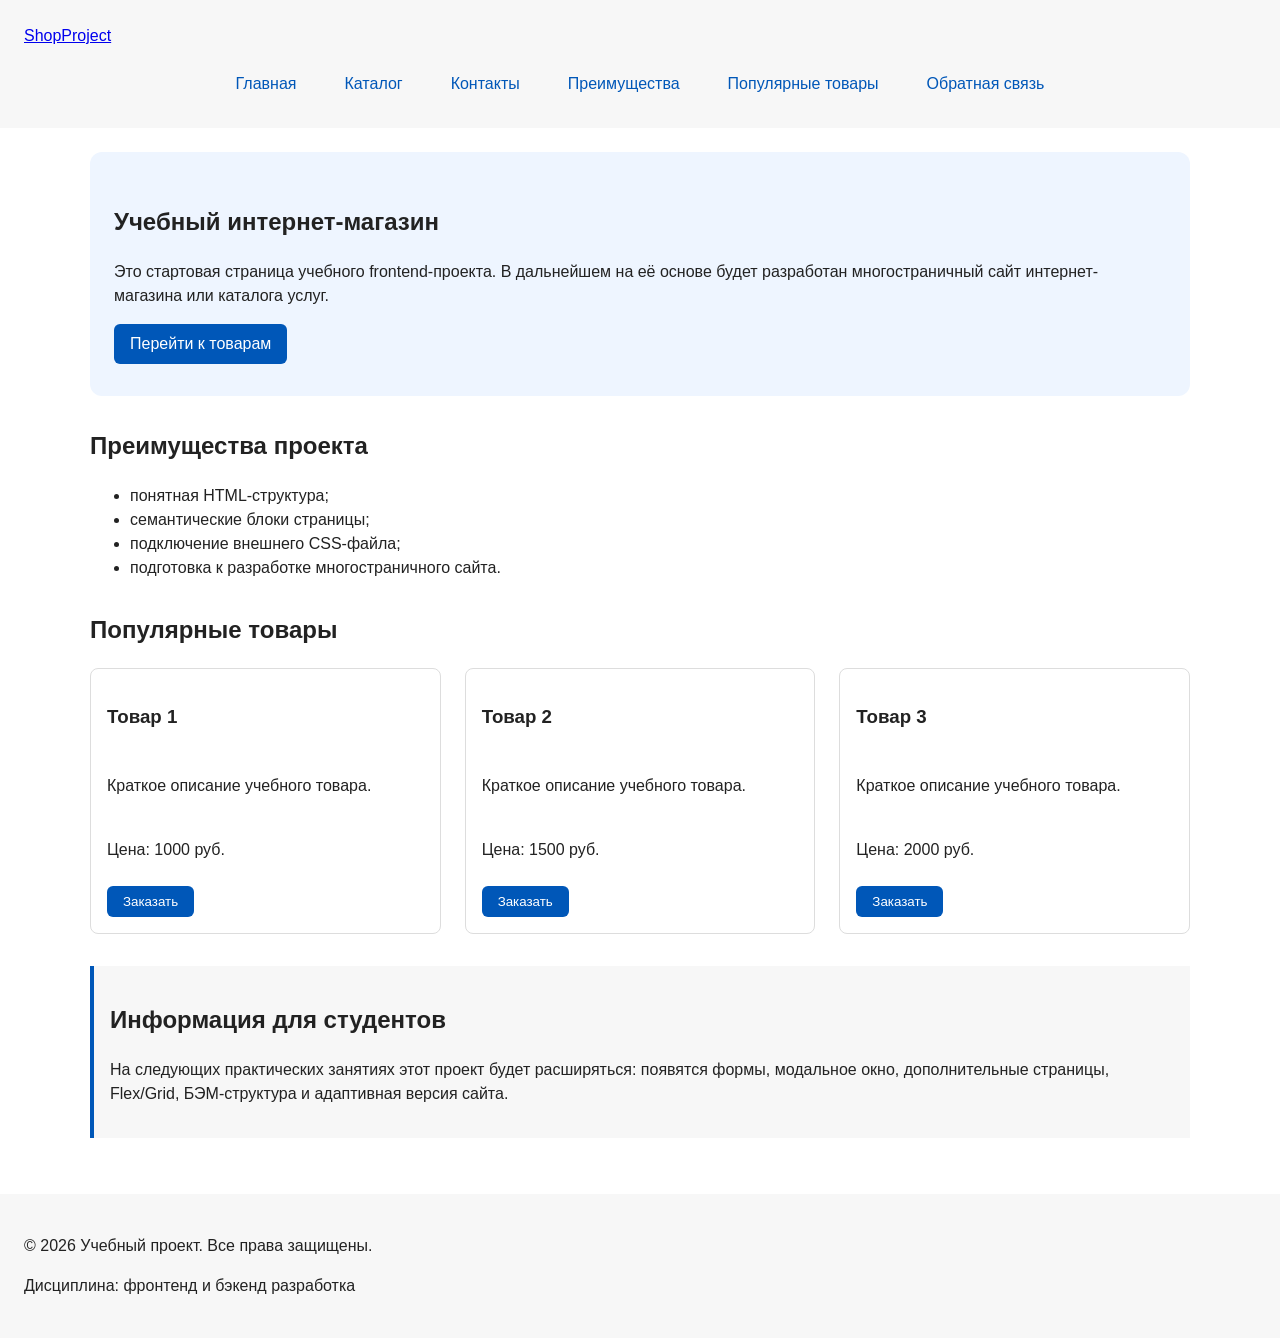
<file: index.html>
<!DOCTYPE html>
<html lang="ru">
<head>
  <meta charset="UTF-8">
  <meta name="viewport" content="width=device-width, initial-scale=1.0">
  <meta property="og:type" content="website">
  <meta property="og:title" content="Контакты — Учебный интернет-магазин">
  <meta property="og:description" content="Контактная информация учебного интернет-магазина.">
  <meta property="og:image" content="https://mumumel.github.io/kr1-html-css-shop/images/preview.jpg">
  <meta property="og:url" content="https://mumumel.github.io/kr1-html-css-shop/contacts.html">
  <title>Учебный интернет-магазин</title>
  <link rel="stylesheet" href="css/style.css">
  <script src="js/main.js" defer></script>
</head>
<body>
  <header>
    <div class="site-header">
    <a class="site-logo" href="index.html">ShopProject</a>

    <nav class="site-nav" aria-label="Основная навигация">
      <ul class="site-nav__list">
        <li><a href="index.html">Главная</a></li>
        <li><a href="catalog.html">Каталог</a></li>
        <li><a href="contacts.html">Контакты</a></li>
        <li><a href="index.html#advantages">Преимущества</a></li>
        <li><a href="index.html#popular">Популярные товары</a></li>
        <li><a href="index.html#contacts">Обратная связь</a></li>
      </ul>
    </nav>
  </div>
  </header>

  <main>
    <section class="hero">
      <h1>Учебный интернет-магазин</h1>
      <p>
        Это стартовая страница учебного frontend-проекта.
        В дальнейшем на её основе будет разработан многостраничный сайт
        интернет-магазина или каталога услуг.
      </p>
      <a class="button" href="#popular">Перейти к товарам</a>
    </section>
    
    <section class="section" id="advantages">
      <h2>Преимущества проекта</h2>

      <ul class="advantages-list">
        <li>понятная HTML-структура;</li>
        <li>семантические блоки страницы;</li>
        <li>подключение внешнего CSS-файла;</li>
        <li>подготовка к разработке многостраничного сайта.</li>
      </ul>
    </section>

    <section class="section" id="popular">
      <h2>Популярные товары</h2>

      <div class="products-grid">
        <article class="product-card">
          <h3>Товар 1</h3>
          <p>Краткое описание учебного товара.</p>
          <p>Цена: 1000 руб.</p>
          <button class="button product-card__button" type="button" data-product="Товар 1">
            Заказать
          </button>
        </article>

        <article class="product-card">
          <h3>Товар 2</h3>
          <p>Краткое описание учебного товара.</p>
          <p>Цена: 1500 руб.</p>
          <button class="button product-card__button" type="button" data-product="Товар 2">
            Заказать
          </button>
        </article>

        <article class="product-card">
          <h3>Товар 3</h3>
          <p>Краткое описание учебного товара.</p>
          <p>Цена: 2000 руб.</p>
          <button class="button product-card__button" type="button" data-product="Товар 3">
            Заказать
          </button>
        </article>
      </div>
    </section>

    <aside class="aside-info">
    <h2>Информация для студентов</h2>
      <p>
        На следующих практических занятиях этот проект будет расширяться:
        появятся формы, модальное окно, дополнительные страницы, Flex/Grid,
        БЭМ-структура и адаптивная версия сайта.
      </p>
    </aside>
  </main>

  <footer id="contacts">
    <p>&copy; 2026 Учебный проект. Все права защищены.</p>
    <p>Дисциплина: фронтенд и бэкенд разработка</p>
  </footer>
  
  <dialog class="order-dialog" id="order-dialog" aria-labelledby="order-dialog-title">
    <h2 id="order-dialog-title">Оформление заявки</h2>

    <form class="order-form" id="order-form" action="#" method="post" novalidate>
      <input id="selected-product" name="selected-product" type="hidden">

      <div class="form-field">
        <label for="order-name">Имя</label>
        <input
          id="order-name"
          name="name"
          type="text"
          placeholder="Введите ваше имя"
          minlength="2"
          autocomplete="given-name"
          required
        >
      </div>

      <div class="form-field">
        <label for="order-email">E-mail</label>
        <input
          id="order-email"
          name="email"
          type="email"
          placeholder="example@mail.ru"
          autocomplete="email"
          required
        >
      </div>

      <div class="form-field">
        <label for="order-phone">Телефон</label>
        <input
          id="order-phone"
          name="phone"
          type="tel"
          inputmode="tel"
          placeholder="+7 (900) 000-00-00"
          pattern="^\+7 \(\d{3}\) \d{3}-\d{2}-\d{2}$"
          required
        >
        <small>Формат: +7 (900) 000-00-00</small>
      </div>

      <div class="form-field">
        <label for="order-date">Дата связи</label>
        <input
          id="order-date"
          name="date"
          type="date"
        >
      </div>

      <div class="form-field">
        <label for="order-topic">Тема заявки</label>
        <select id="order-topic" name="topic" required>
          <option value="">Выберите тему</option>
          <option value="product">Заказ товара</option>
          <option value="consultation">Консультация</option>
          <option value="delivery">Доставка</option>
        </select>
      </div>

      <div class="form-field">
        <label for="order-comment">Комментарий</label>
        <textarea
          id="order-comment"
          name="comment"
          rows="4"
          placeholder="Укажите дополнительную информацию"
        ></textarea>
      </div>

      <div class="form-field form-field--checkbox">
        <label>
          <input
            id="order-agreement"
            name="agreement"
            type="checkbox"
            required
          >
          Я согласен на обработку данных
        </label>
      </div>

      <div class="form-actions">
        <button type="button" id="close-order-dialog">Закрыть</button>
        <button type="submit">Отправить заявку</button>
      </div>
    </form>
  </dialog>

  <p class="success-message" id="success-message" hidden>
    Форма успешно отправлена!
  </p>
</body>
</html>
</file>
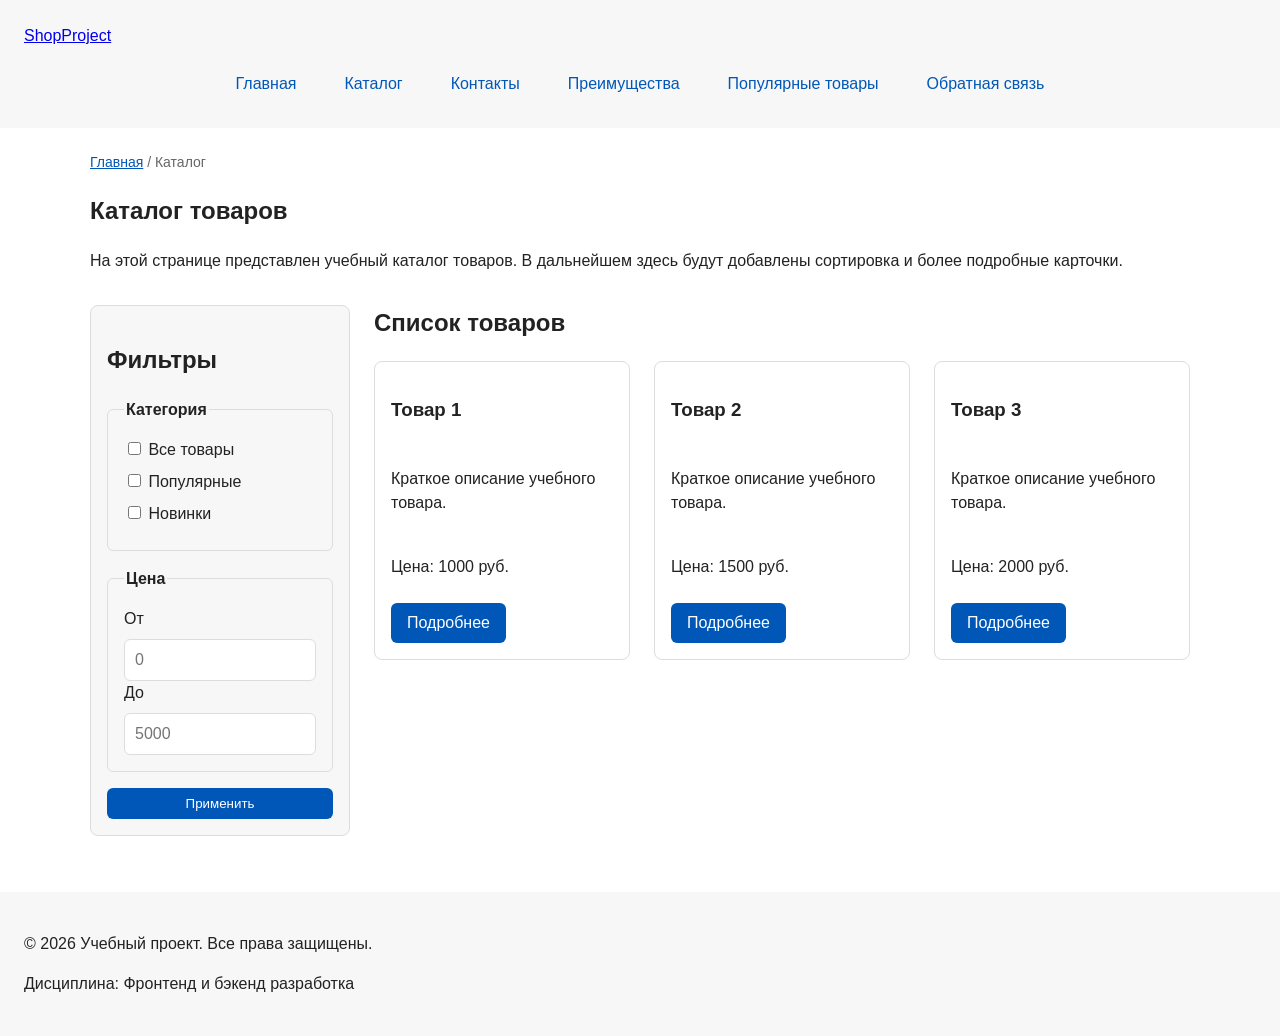
<file: catalog.html>
<!DOCTYPE html>
<html lang="ru">
<head>
  <meta charset="UTF-8">
  <meta name="viewport" content="width=device-width, initial-scale=1.0">
  <meta name="description" content="Каталог товаров учебного интернет-магазина.">
  <meta property="og:type" content="website">
  <meta property="og:title" content="Контакты — Учебный интернет-магазин">
  <meta property="og:description" content="Контактная информация учебного интернет-магазина.">
  <meta property="og:image" content="https://mumumel.github.io/kr1-html-css-shop/images/preview.jpg">
  <meta property="og:url" content="https://mumumel.github.io/kr1-html-css-shop/contacts.html">
  <title>Каталог товаров — Учебный интернет-магазин</title>
  <link rel="stylesheet" href="css/style.css">
</head>
<body>
  <header>
    <div class="site-header">
      <a class="site-logo" href="index.html">ShopProject</a>

      <nav class="site-nav" aria-label="Основная навигация">
        <ul class="site-nav__list">
          <li><a href="index.html">Главная</a></li>
          <li><a href="catalog.html">Каталог</a></li>
          <li><a href="contacts.html">Контакты</a></li>
          <li><a href="index.html#advantages">Преимущества</a></li>
          <li><a href="index.html#popular">Популярные товары</a></li>
          <li><a href="index.html#contacts">Обратная связь</a></li>
        </ul>
      </nav>
    </div>
  </header>

  <main>
    <nav class="breadcrumbs" aria-label="Хлебные крошки">
      <a href="index.html">Главная</a>
      <span>Каталог</span>
    </nav>

    <section class="section">
      <h1>Каталог товаров</h1>
      <p>
        На этой странице представлен учебный каталог товаров.
        В дальнейшем здесь будут добавлены сортировка и более
        подробные карточки.
      </p>
    </section>

    <section class="catalog-layout">
      <aside class="catalog-filters">
        <h2>Фильтры</h2>

        <form class="filters-form" action="#" method="get">
          <fieldset>
            <legend>Категория</legend>

            <label>
              <input type="checkbox" name="category" value="all">
              Все товары
            </label>

            <label>
              <input type="checkbox" name="category" value="popular">
              Популярные
            </label>

            <label>
              <input type="checkbox" name="category" value="new">
              Новинки
            </label>
          </fieldset>

          <fieldset>
            <legend>Цена</legend>

            <label for="price-from">От</label>
            <input id="price-from" name="price-from" type="number" min="0" placeholder="0">

            <label for="price-to">До</label>
            <input id="price-to" name="price-to" type="number" min="0" placeholder="5000">
          </fieldset>

          <button class="button" type="submit">Применить</button>
        </form>
      </aside>

      <section class="section">
        <h2>Список товаров</h2>

        <div class="products-grid">
          <article class="product-card">
            <h3>Товар 1</h3>
            <p>Краткое описание учебного товара.</p>
            <p>Цена: 1000 руб.</p>
            <a class="button" href="index.html#popular">Подробнее</a>
          </article>

          <article class="product-card">
            <h3>Товар 2</h3>
            <p>Краткое описание учебного товара.</p>
            <p>Цена: 1500 руб.</p>
            <a class="button" href="index.html#popular">Подробнее</a>
          </article>

          <article class="product-card">
            <h3>Товар 3</h3>
            <p>Краткое описание учебного товара.</p>
            <p>Цена: 2000 руб.</p>
            <a class="button" href="index.html#popular">Подробнее</a>
          </article>
        </div>
      </section>
    </section>
  </main>

  <footer>
    <p>&copy; 2026 Учебный проект. Все права защищены.</p>
    <p>Дисциплина: Фронтенд и бэкенд разработка</p>
  </footer>
</body>
</html>
</file>
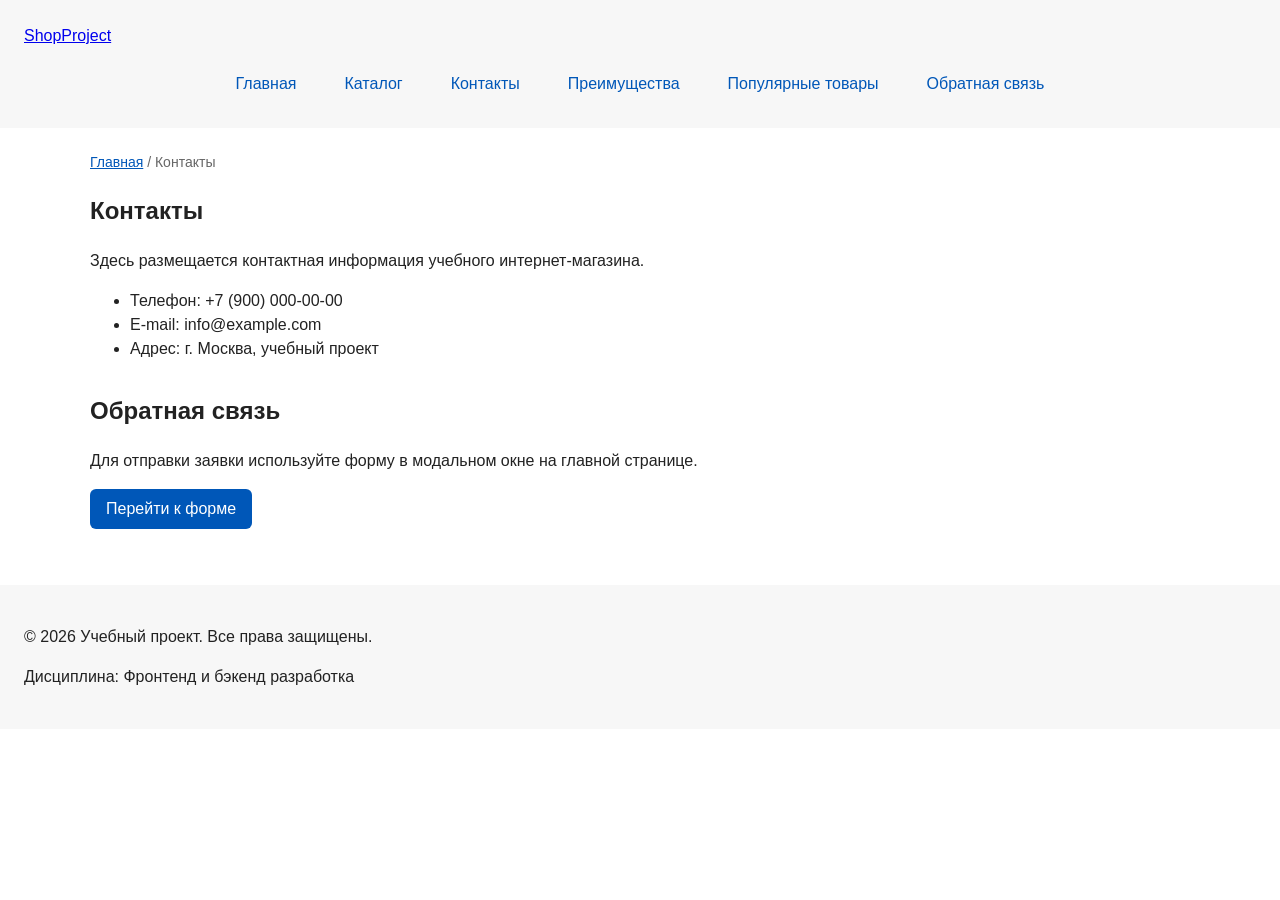
<file: contacts.html>
<!DOCTYPE html>
<html lang="ru">
<head>
  <meta charset="UTF-8">
  <meta name="viewport" content="width=device-width, initial-scale=1.0">
  <meta name="description" content="Контактная информация учебного интернет-магазина.">
  <meta property="og:type" content="website">
  <meta property="og:title" content="Контакты — Учебный интернет-магазин">
  <meta property="og:description" content="Контактная информация учебного интернет-магазина.">
  <meta property="og:image" content="https://mumumel.github.io/kr1-html-css-shop/images/preview.jpg">
  <meta property="og:url" content="https://mumumel.github.io/kr1-html-css-shop/contacts.html">
  <title>Контакты — Учебный интернет-магазин</title>
  <link rel="stylesheet" href="css/style.css">
</head>
<body>
  <header>
    <div class="site-header">
      <a class="site-logo" href="index.html">ShopProject</a>

      <nav class="site-nav" aria-label="Основная навигация">
        <ul class="site-nav__list">
          <li><a href="index.html">Главная</a></li>
          <li><a href="catalog.html">Каталог</a></li>
          <li><a href="contacts.html">Контакты</a></li>
          <li><a href="index.html#advantages">Преимущества</a></li>
          <li><a href="index.html#popular">Популярные товары</a></li>
          <li><a href="index.html#contacts">Обратная связь</a></li>
        </ul>
      </nav>
    </div>
  </header>

  <main>
    <nav class="breadcrumbs" aria-label="Хлебные крошки">
      <a href="index.html">Главная</a>
      <span>Контакты</span>
    </nav>

    <section class="section">
      <h1>Контакты</h1>
      <p>
        Здесь размещается контактная информация учебного интернет-магазина.
      </p>

      <ul>
        <li>Телефон: +7 (900) 000-00-00</li>
        <li>E-mail: info@example.com</li>
        <li>Адрес: г. Москва, учебный проект</li>
      </ul>
    </section>

    <section class="section" id="feedback">
      <h2>Обратная связь</h2>
      <p>
        Для отправки заявки используйте форму в модальном окне на главной странице.
      </p>
      <a class="button" href="index.html#contacts">Перейти к форме</a>
    </section>
  </main>

  <footer>
    <p>&copy; 2026 Учебный проект. Все права защищены.</p>
    <p>Дисциплина: Фронтенд и бэкенд разработка</p>
  </footer>
</body>
</html>
</file>
<file: css/style.css>
/* ===============================
   1. Переменные проекта
   =============================== */
:root {
  /* Основные цвета проекта */
  --color-bg: #ffffff;
  --color-text: #222222;
  --color-muted: #666666;
  --color-primary: #0057b8;
  --color-primary-dark: #003f86;
  --color-border: #dddddd;
  --color-surface: #f7f7f7;
  --color-surface-accent: #eef5ff;
  --color-danger: #b00020;
  --color-success: #168a2f;
  --color-success-bg: #eefaf0;
  --color-white: #ffffff;

  /* Отступы */
  --space-xs: 4px;
  --space-sm: 8px;
  --space-md: 16px;
  --space-lg: 24px;
  --space-xl: 32px;

  /* Скругления */
  --radius-sm: 6px;
  --radius-md: 8px;
  --radius-lg: 12px;

  /* Размеры */
  --container-width: 1100px;
}

/* ===============================
   2. Базовые стили
   =============================== */
* {
  box-sizing: border-box;
}

body {
  margin: 0;
  font-family: Arial, sans-serif;
  line-height: 1.5;
  color: var(--color-text);
  background-color: var(--color-bg);
}

header,
main,
footer {
  padding: var(--space-lg);
}

header {
  background-color: var(--color-surface);
}

footer {
  background-color: var(--color-surface);
}

html {
  scroll-behavior: smooth;
}

/* ===============================
   3. Общие элементы интерфейса
   =============================== */
a:focus-visible {
  outline: 2px solid var(--color-primary);
  outline-offset: 3px;
}

.site-nav__list a {
  display: inline-block;
  padding: var(--space-sm) var(--space-md);
  color: var(--color-primary);
  text-decoration: none;
  border-radius: var(--radius-sm);
}

.site-nav__list a:hover {
  color: var(--color-white);
  background-color: var(--color-primary);
}

.site-nav__list {
  display: flex;
  flex-wrap: wrap;
  justify-content: center;
  align-items: center;
  gap: var(--space-md);
  padding: 0;
  margin: var(--space-md) 0 0;
  list-style: none;
}

.catalog-layout {
  max-width: var(--container-width);
  margin: 0 auto var(--space-xl);
  display: grid;
  grid-template-columns: 260px 1fr;
  grid-template-areas: "filters products";
  gap: var(--space-lg);
}

.catalog-filters {
  grid-area: filters;
  padding: var(--space-md);
  border: 1px solid var(--color-border);
  border-radius: var(--radius-md);
  background-color: var(--color-surface);
}

.catalog-products {
  grid-area: products;
}

.button {
  display: inline-block;
  padding: var(--space-sm) var(--space-md);
  color: var(--color-white);
  background-color: var(--color-primary);
  text-decoration: none;
  border: none;
  border-radius: var(--radius-sm);
  cursor: pointer;
}

.button:hover {
  background-color: var(--color-primary-dark);
}

.button:focus-visible {
  outline: 2px solid var(--color-primary);
  outline-offset: 3px;
}

.button:disabled {
  opacity: 0.6;
  cursor: not-allowed;
}

:target {
  outline: 2px dashed var(--color-primary);
  outline-offset: 4px;
}

/* ===============================
   4. Компоненты страницы
   =============================== */
.hero {
  max-width: var(--container-width);
  margin: 0 auto var(--space-xl);
  padding: var(--space-xl) var(--space-lg);
  background-color: var(--color-surface-accent);
  border-radius: var(--radius-lg);
}

.section {
  max-width: var(--container-width);
  margin: 0 auto var(--space-xl);
}

.section h2 {
  margin-top: 0;
}

.product-card {
  display: flex;
  flex-direction: column;
  gap: var(--space-sm);
  margin-bottom: 0;
  padding: var(--space-md);
  border: 1px solid var(--color-border);
  border-radius: var(--radius-md);
  background-color: var(--color-bg);
}

.product-card:hover {
  border-color: var(--color-primary);
}

.product-card .button{
  margin-top: 0;
  align-self: flex-start;
}

.products-grid {
  display: grid;
  grid-template-columns: repeat(3, 1fr);
  gap: var(--space-lg);
}

.aside-info {
  max-width: var(--container-width);
  margin: 0 auto var(--space-xl);
  padding: var(--space-md);
  border-left: 4px solid var(--color-primary);
  background-color: var(--color-surface);
}

.breadcrumbs {
  max-width: var(--container-width);
  margin: 0 auto var(--space-md);
  font-size: 14px;
  color: var(--color-muted);
}

.breadcrumbs a {
  color: var(--color-primary);
}

.breadcrumbs span::before {
  content: " / ";
  color: var(--color-muted);
}
/* ===============================
   5. Форма и модальное окно
   =============================== */
.order-dialog {
  width: min(100% - 32px, 560px);
  padding: var(--space-lg);
  border: none;
  border-radius: var(--radius-lg);
}

.order-dialog::backdrop {
  background-color: rgba(0, 0, 0, 0.5);
}

.form-field {
  margin-bottom: var(--space-md);
}

.form-field label {
  display: block;
  margin-bottom: var(--space-xs);
}

.form-field input,
.form-field select,
.form-field textarea {
  width: 100%;
  padding: 10px 12px;
  border: 1px solid var(--color-border);
  border-radius: var(--radius-sm);
  font: inherit;
}

.form-field input[type="checkbox"] {
  width: auto;
}

.form-field small {
  display: block;
  margin-top: var(--space-xs);
  color: var(--color-muted);
}

.form-field input:hover,
.form-field select:hover,
.form-field textarea:hover {
  border-color: var(--color-primary);
}

.form-field input:focus-visible,
.form-field select:focus-visible,
.form-field textarea:focus-visible,
.form-actions button:focus-visible {
  outline: 2px solid var(--color-primary);
  outline-offset: 3px;
}

.filters-form {
  display: grid;
  gap: var(--space-md);
}

.filters-form fieldset {
  margin: 0;
  padding: var(--space-md);
  border: 1px solid var(--color-border);
  border-radius: var(--radius-sm);
}

.filters-form legend {
  font-weight: 700;
}

.filters-form label {
  display: block;
  margin-bottom: var(--space-sm);
}

.filters-form input[type="number"] {
  width: 100%;
  padding: 8px 10px;
  border: 1px solid var(--color-border);
  border-radius: var(--radius-sm);
  font: inherit;
}

[aria-invalid="true"] {
  border-color: var(--color-danger);
}

.success-message {
  max-width: var(--container-width);
  margin: var(--space-lg) auto;
  padding: var(--space-md);
  border-left: 4px solid var(--color-success);
  background-color: var(--color-success-bg);
}
</file>
